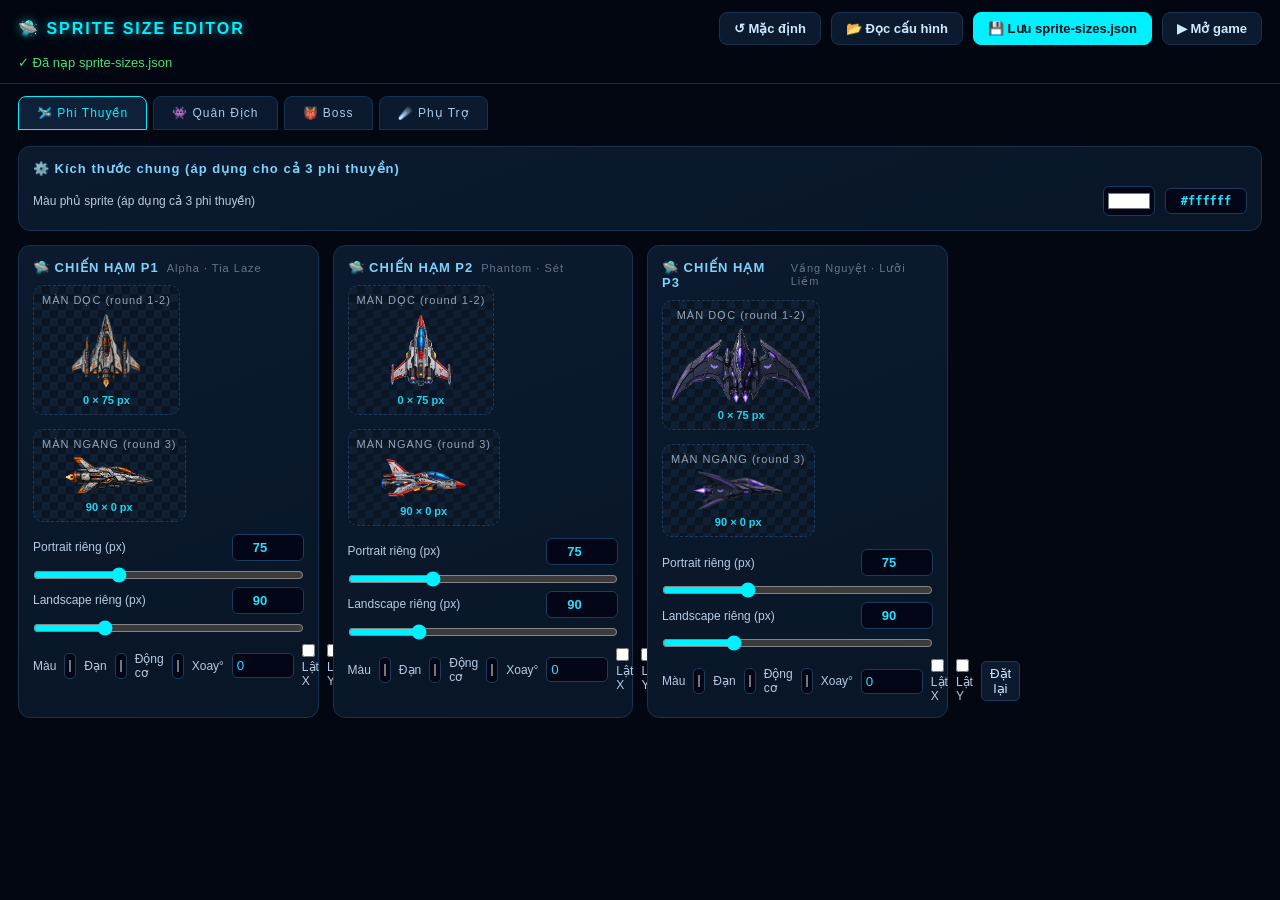
<file: project-root/sprite-editor.html>
<!DOCTYPE html>
<html lang="vi">
<head>
<meta charset="UTF-8">
<meta name="viewport" content="width=device-width, initial-scale=1.0">
<title>🛸 Sprite Size Editor - Bắn Phi Thuyền</title>
<script src="src/spriteConfig.js"></script>
<style>
    * { box-sizing: border-box; margin: 0; padding: 0; }

    body {
        background: #030712;
        color: #e2e8f0;
        font-family: "Segoe UI", Roboto, sans-serif;
        min-height: 100vh;
        padding-bottom: 40px;
    }

    header {
        position: sticky; top: 0; z-index: 50;
        display: flex; flex-wrap: wrap; align-items: center; gap: 10px;
        padding: 12px 18px;
        background: rgba(3, 7, 18, 0.94);
        border-bottom: 1px solid #16324f;
        backdrop-filter: blur(6px);
    }
    header h1 {
        font-family: "Orbitron", "Segoe UI", sans-serif;
        font-size: 16px; letter-spacing: 2px; color: #00f0ff;
        text-shadow: 0 0 10px rgba(0, 240, 255, 0.6);
        margin-right: auto;
    }
    header button, header a {
        border: 1px solid #16324f; background: #0b1a2e; color: #cfe8ff;
        padding: 8px 14px; border-radius: 8px; cursor: pointer;
        font-size: 13px; font-weight: 600; text-decoration: none; white-space: nowrap;
        transition: all .15s;
    }
    header button:hover, header a:hover { background: #12324f; color: #fff; border-color: #00f0ff; }
    header button.accent { background: #00f0ff; color: #031018; border-color: #00f0ff; }
    header button.accent:hover { background: #7ffcff; }
    #status { flex-basis: 100%; font-size: 13px; color: #7dd3fc; min-height: 16px; }
    #status.ok { color: #4ade80; }
    #status.err { color: #f87171; }

    nav#tabs {
        display: flex; gap: 6px; padding: 12px 18px 0;
        flex-wrap: wrap;
    }
    nav#tabs button {
        border: 1px solid #16324f; background: #0b1a2e; color: #aac8e8;
        padding: 9px 18px; border-radius: 8px 8px 0 0; cursor: pointer;
        font-family: "Orbitron", sans-serif; font-size: 12px; letter-spacing: 1px;
    }
    nav#tabs button.active { background: #0e2138; color: #00f0ff; border-color: #00f0ff; }

    main { padding: 16px 18px; }
    section.tabpane { display: none; }
    section.tabpane.active { display: block; }

    .grid { display: grid; grid-template-columns: repeat(auto-fill, minmax(300px, 1fr)); gap: 14px; }

    .card {
        background: linear-gradient(160deg, #0b1a2e, #081627);
        border: 1px solid #16324f;
        border-radius: 12px;
        padding: 14px;
    }
    .card h3 {
        font-family: "Orbitron", sans-serif; font-size: 13px; letter-spacing: 1px;
        color: #7dd3fc; margin-bottom: 10px;
        display: flex; align-items: center; gap: 8px;
    }
    .card h3 small { font-family: "Segoe UI", sans-serif; color: #64748b; font-weight: 400; font-size: 11px; }

    .previews { display: flex; gap: 14px; flex-wrap: wrap; margin-bottom: 12px; }
    .pv {
        border: 1px dashed #1e3a5f; border-radius: 10px;
        padding: 8px; text-align: center; background:
            repeating-conic-gradient(#0b1524 0% 25%, #0f1f34 0% 50%) 0 0 / 16px 16px;
        display: flex; flex-direction: column; align-items: center; gap: 6px;
        min-width: 120px;
    }
    .pv .cap { font-size: 11px; color: #94a3b8; letter-spacing: 1px; }
    .pv .sz { font-size: 11px; color: #22d3ee; font-weight: 700; }
    .pv img { display: block; }
    .pv canvas { display: block; }

    .ctrl { display: grid; grid-template-columns: 1fr auto; gap: 6px 12px; align-items: center; margin-top: 4px; }
    .ctrl label { font-size: 12px; color: #b6cbe3; }
    .ctrl .num { width: 72px; background: #020617; color: #27e0ff; border: 1px solid #1e3a5f;
        padding: 5px 8px; border-radius: 6px; font-size: 13px; font-weight: 700; text-align: center; }
    .ctrl input[type=range] { width: 100%; grid-column: 1 / -1; accent-color: #00f0ff; }
    .color-row { display:flex; align-items:center; gap:10px; margin-top:8px; }
    .color-row label { font-size:12px; color:#b6cbe3; flex:1; }
    .color-row input[type=color] { width:52px; height:30px; padding:2px; border:1px solid #1e3a5f; border-radius:6px; background:#020617; cursor:pointer; }
    .color-value { width:82px; background:#020617; color:#27e0ff; border:1px solid #1e3a5f; padding:5px 7px; border-radius:6px; font:700 12px monospace; text-align:center; }
    .variant-tools { display:flex; align-items:center; gap:8px; margin-top:8px; font-size:12px; color:#b6cbe3; }
    .variant-tools input[type=color] { width:42px; height:26px; padding:2px; border:1px solid #1e3a5f; border-radius:5px; background:#020617; }
    .variant-tools input[type=number] { width:62px; background:#020617; color:#27e0ff; border:1px solid #1e3a5f; padding:4px; border-radius:5px; }
    .variant-tools button { margin-left:auto; border:1px solid #1e3a5f; background:#0b1a2e; color:#cfe8ff; padding:4px 8px; border-radius:5px; cursor:pointer; }
    /* Kích thước được chỉnh riêng trong từng thẻ sprite; giữ phần đầu chỉ cho màu. */
    #pane-player > .card:first-child .ctrl, #pane-enemy > .card:first-child .ctrl { display:none; }

    .note {
        font-size: 12px; color: #64748b; line-height: 1.6;
        border: 1px dashed #1e3a5f; border-radius: 10px; padding: 10px 12px; margin-top: 8px;
    }
    .note b { color: #93c5fd; }
</style>
</head>
<body>

<header>
    <h1>🛸 SPRITE SIZE EDITOR</h1>
    <button id="btn-reset" title="Khôi phục giá trị mặc định của game">↺ Mặc định</button>
    <button id="btn-load" title="Đọc sprite-sizes.json hiện tại">📂 Đọc cấu hình</button>
    <button id="btn-save" class="accent" title="Lưu ra file sprite-sizes.json (đặt cạnh index.html)">💾 Lưu sprite-sizes.json</button>
    <a id="btn-game" href="index.html" target="_blank" title="Mở game để xem kết quả">▶ Mở game</a>
    <div id="status">Sẵn sàng. Thay đổi sẽ áp dụng cho lần tải game TIẾP THEO.</div>
</header>

<nav id="tabs">
    <button data-tab="player" class="active">🛩️ Phi Thuyền</button>
    <button data-tab="enemy">👾 Quân Địch</button>
    <button data-tab="boss">👹 Boss</button>
    <button data-tab="other">☄️ Phụ Trợ</button>
</nav>

<main>
    <!-- ============================ PHI THUYỀN ============================ -->
    <section class="tabpane active" id="pane-player">
        <div class="card" style="margin-bottom:14px">
            <h3>⚙️ Kích thước chung (áp dụng cho cả 3 phi thuyền)</h3>
            <div class="ctrl">
                <label>Phi thuyền — chiều cao trên MÀN DỌC (px)</label><input type="number" class="num" data-cat="player" data-key="portraitHeight" min="20" max="200" step="1">
                <input type="range" data-cat="player" data-key="portraitHeight" min="20" max="200" step="1">
                <label>Phi thuyền — chiều rộng trên MÀN NGANG (px)</label><input type="number" class="num" data-cat="player" data-key="landscapeWidth" min="20" max="200" step="1">
                <input type="range" data-cat="player" data-key="landscapeWidth" min="20" max="200" step="1">
                <label>Preview trong menu — chiều cao (px)</label><input type="number" class="num" data-cat="player" data-key="menuPortraitHeight" min="30" max="220" step="1">
                <input type="range" data-cat="player" data-key="menuPortraitHeight" min="30" max="220" step="1">
                <label>Preview trong menu — chiều rộng (px)</label><input type="number" class="num" data-cat="player" data-key="menuLandscapeWidth" min="40" max="300" step="1">
                <input type="range" data-cat="player" data-key="menuLandscapeWidth" min="40" max="300" step="1">
            </div>
            <div class="color-row"><label>Màu phủ sprite (áp dụng cả 3 phi thuyền)</label><input type="color" data-cat="player" data-key="tint"><input class="color-value" data-cat="player" data-key="tint" maxlength="7"></div>
        </div>

        <div class="grid" id="player-grid"></div>
    </section>

    <!-- ============================ QUÂN ĐỊCH ============================ -->
    <section class="tabpane" id="pane-enemy">
        <div class="card" style="margin-bottom:14px">
            <h3>⚙️ Kích thước chung (áp dụng cho enemy1 / enemy2 / enemy3)</h3>
            <div class="ctrl">
                <label>Quân địch — chiều cao trên MÀN DỌC (px)</label><input type="number" class="num" data-cat="enemy" data-key="portraitHeight" min="20" max="200" step="1">
                <input type="range" data-cat="enemy" data-key="portraitHeight" min="20" max="200" step="1">
                <label>Quân địch — chiều rộng trên MÀN NGANG (px)</label><input type="number" class="num" data-cat="enemy" data-key="landscapeWidth" min="20" max="200" step="1">
                <input type="range" data-cat="enemy" data-key="landscapeWidth" min="20" max="200" step="1">
            </div>
            <div class="color-row"><label>Màu phủ sprite (áp dụng cả 3 loại địch)</label><input type="color" data-cat="enemy" data-key="tint"><input class="color-value" data-cat="enemy" data-key="tint" maxlength="7"></div>
        </div>
        <div class="grid" id="enemy-grid"></div>
    </section>

    <!-- ============================ BOSS ============================ -->
    <section class="tabpane" id="pane-boss">
        <div class="card" style="margin-bottom:14px"><div class="color-row"><label>Màu phủ boss mặc định (Round 1 &amp; 3)</label><input type="color" data-cat="boss" data-key="tint"><input class="color-value" data-cat="boss" data-key="tint" maxlength="7"></div><div class="note">Boss Round 2 giữ màu đỏ/xanh riêng để phân biệt hai boss.</div></div><div class="grid" id="boss-grid"></div>
    </section>

    <!-- ============================ PHỤ TRỢ ============================ -->
    <section class="tabpane" id="pane-other">
        <div class="grid" id="other-grid"></div>
    </section>
</main>
<script>
"use strict";

let state = deepClone(window.SPRITE_DEFAULTS);
let defaults = deepClone(window.SPRITE_DEFAULTS);

/* ---------------- helper ---------------- */
const $ = s => document.querySelector(s);
const $$ = s => Array.from(document.querySelectorAll(s));

function setStatus(msg, type) {
    const el = $('#status');
    el.textContent = msg;
    el.className = type || '';
}

function bumpState(cat, key, val) {
    if (!state[cat]) state[cat] = {};
    state[cat][key] = key === 'tint' ? normalizeColor(val) : Number(val);
    refreshAll();
}

function normalizeColor(value) {
    const v = String(value || '').trim();
    return /^#[0-9a-f]{6}$/i.test(v) ? v.toLowerCase() : '#ffffff';
}

function tintFilter(hex) {
    const normalized = normalizeColor(hex);
    if (normalized === '#ffffff') return 'none';
    const n = parseInt(normalized.slice(1), 16);
    const r=(n>>16)&255, g=(n>>8)&255, b=n&255;
    const max=Math.max(r,g,b), min=Math.min(r,g,b); let h=0;
    if(max!==min){const d=max-min; h=max===r?60*((g-b)/d%6):max===g?60*((b-r)/d+2):60*((r-g)/d+4); if(h<0)h+=360;}
    return `sepia(1) saturate(5) hue-rotate(${Math.round(h-35)}deg)`;
}

function makeVariantTools(cat, variant) {
    const d = document.createElement('div'); d.className = 'variant-tools';
    d.innerHTML = '<span>Màu</span><input type="color"><span>Đạn</span><input type="color"><span>Động cơ</span><input type="color"><span>Xoay°</span><input type="number" min="-180" max="180" step="1"><label><input type="checkbox"> Lật X</label><label><input type="checkbox"> Lật Y</label><button type="button">Đặt lại</button>';
    const cfg = () => (state[cat].variants || (state[cat].variants = {}))[variant] || (state[cat].variants[variant] = {tint:'#ffffff',rotation:0,flipX:false,flipY:false});
    const colors=d.querySelectorAll('input[type=color]'), color=colors[0], bulletColor=colors[1], engineColor=colors[2], rot=d.querySelector('input[type=number]'), [flipX,flipY]=d.querySelectorAll('input[type=checkbox]'), reset=d.querySelector('button');
    const sync = () => { const c=cfg(); color.value=normalizeColor(c.tint); bulletColor.value=normalizeColor(c.bulletTint); engineColor.value=normalizeColor(c.engineTint); rot.value=Number(c.rotation)||0; flipX.checked=!!c.flipX; flipY.checked=!!c.flipY; };
    color.oninput=()=>{cfg().tint=color.value; refreshAll();}; bulletColor.oninput=()=>{cfg().bulletTint=bulletColor.value;}; engineColor.oninput=()=>{cfg().engineTint=engineColor.value;}; rot.oninput=()=>{cfg().rotation=Number(rot.value)||0; refreshAll();}; flipX.onchange=()=>{cfg().flipX=flipX.checked; refreshAll();}; flipY.onchange=()=>{cfg().flipY=flipY.checked; refreshAll();}; reset.onclick=()=>{state[cat].variants[variant]={tint:'#ffffff',bulletTint:'#ffffff',engineTint:'#ffffff',rotation:0,flipX:false,flipY:false}; sync(); refreshAll();};
    d._sync=sync; sync(); return d;
}

function portraitImg(src, label) {
    const div = document.createElement('div');
    div.className = 'pv';
    div.innerHTML = '<span class="cap">' + label + '</span><img alt="" loading="lazy"><span class="sz"></span>';
    const img = div.querySelector('img');
    img.src = src;
    img.dataset.kind = 'portrait';
    return div;
}

function landscapeImg(src, label) {
    const div = document.createElement('div');
    div.className = 'pv';
    div.innerHTML = '<span class="cap">' + label + '</span><img alt="" loading="lazy"><span class="sz"></span>';
    const img = div.querySelector('img');
    img.src = src;
    img.dataset.kind = 'landscape';
    return div;
}

function canvasPv(label, stateKey) {
    const div = document.createElement('div');
    div.className = 'pv';
    div.innerHTML = '<span class="cap">' + label + '</span><canvas width="96" height="96"></canvas><span class="sz"></span>';
    div.querySelector('canvas').dataset.kind = stateKey;
    return div;
}

function makeCard(title, sub, body) {
    const card = document.createElement('div');
    card.className = 'card';
    card.innerHTML = '<h3>' + title + (sub ? ' <small>' + sub + '</small>' : '') + '</h3>';
    card.appendChild(body);
    return card;
}

/* ---------------- preview refresh ---------------- */
function applyPreview(el, w, h, isPortrait) {
    if (isPortrait) {
        el.style.width = 'auto';
        el.style.height = h + 'px';
    } else {
        el.style.width = w + 'px';
        el.style.height = 'auto';
    }
    const cap = el.parentElement.querySelector('.sz');
    if (cap) cap.textContent = Math.round(w || 0) + ' × ' + Math.round(h || 0) + ' px';
}

function drawMeteorPv(canvas) {
    const size = state.meteor.sizeMax || 58;
    const ctx = canvas.getContext('2d');
    canvas.width = canvas.height = 96;
    const cx = 48, cy = 48;
    const scale = (size / 58) * 1.7;
    ctx.clearRect(0, 0, canvas.width, canvas.height);
    ctx.save();
    ctx.translate(cx, cy);
    ctx.scale(scale, scale);
    const g = ctx.createRadialGradient(0, -8, 2, 0, 0, 26);
    g.addColorStop(0, '#b8a894'); g.addColorStop(0.45, '#8a7a68'); g.addColorStop(0.8, '#55483c'); g.addColorStop(1, '#2e2620');
    ctx.fillStyle = g;
    ctx.beginPath();
    [[-14,-7],[8,-13],[20,-2],[15,13],[2,21],[-13,15],[-20,2]].forEach(([x,y],i)=>{
        if (i===0) ctx.moveTo(x,y); else ctx.lineTo(x,y);
    });
    ctx.closePath(); ctx.fill();
    ctx.fillStyle = 'rgba(40,32,26,0.75)';
    [[-5,-4,4],[6,4,5],[-1,9,3],[11,-2,3]].forEach(([x,y,r])=>{
        ctx.beginPath(); ctx.arc(x,y,r,0,Math.PI*2); ctx.fill();
    });
    ctx.restore();
    const cap = canvas.parentElement.querySelector('.sz');
    if (cap) cap.textContent = 'Ngang ' + state.meteor.sizeMin + ' → ' + state.meteor.sizeMax + ' px';
}

function drawShieldPv(canvas) {
    const size = state.shield.size || 95;
    const ctx = canvas.getContext('2d');
    canvas.width = canvas.height = 96;
    const cx = 48, cy = 48;
    const r = Math.max(20, Math.min(46, 46 * (size / 95)));
    ctx.clearRect(0, 0, canvas.width, canvas.height);
    const g = ctx.createRadialGradient(cx, cy, 2, cx, cy, r);
    g.addColorStop(0, 'rgba(255,255,255,0.9)');
    g.addColorStop(0.3, 'rgba(0,240,255,0.55)');
    g.addColorStop(0.75, 'rgba(0,119,255,0.25)');
    g.addColorStop(1, 'rgba(0,0,0,0)');
    ctx.fillStyle = g;
    ctx.fillRect(0, 0, canvas.width, canvas.height);
    ctx.strokeStyle = 'rgba(0,240,255,0.9)';
    ctx.lineWidth = 2;
    ctx.beginPath(); ctx.arc(cx, cy, r * 0.9, 0, Math.PI * 2); ctx.stroke();
    const cap = canvas.parentElement.querySelector('.sz');
    if (cap) cap.textContent = size + ' px';
}

function refreshAll() {
    for (let n = 1; n <= 3; n++) {
        const wrap = document.getElementById('pv-player-' + n);
        if (wrap) {
            const po = wrap.querySelector('.pv img[data-kind=portrait]');
            const la = wrap.querySelector('.pv img[data-kind=landscape]');
            if (po) applyPreview(po, 0, state.player['player' + n + 'PortraitHeight'], true);
            if (la) applyPreview(la, state.player['player' + n + 'LandscapeWidth'], 0, false);
            const tint = state.player.variants?.['player' + n]?.tint || '#ffffff';
            if (po) po.style.filter = tintFilter(tint); if (la) la.style.filter = tintFilter(tint);
        }
    }
    for (let n = 1; n <= 3; n++) {
        const wrap = document.getElementById('pv-enemy-' + n);
        if (wrap) {
            const po = wrap.querySelector('.pv img[data-kind=portrait]');
            const la = wrap.querySelector('.pv img[data-kind=landscape]');
            if (po) applyPreview(po, 0, state.enemy['enemy' + n + 'PortraitHeight'], true);
            if (la) applyPreview(la, state.enemy['enemy' + n + 'LandscapeWidth'], 0, false);
            const tint = state.enemy.variants?.['enemy' + n]?.tint || '#ffffff';
            if (po) po.style.filter = tintFilter(tint); if (la) la.style.filter = tintFilter(tint);
        }
    }
    const bossMap = {
        'boss-r1': { p: 'round1Portrait', l: 'round1Landscape' },
        'boss-r2r': { p: 'round2RedPortrait', l: 'round2RedLandscape' },
        'boss-r2g': { p: 'round2GreenPortrait', l: 'round2GreenLandscape' },
        'boss-r3': { p: 'round3Portrait', l: 'round3Landscape' }
    };
    for (const id in bossMap) {
        const wrap = document.getElementById('pv-' + id);
        if (!wrap) continue;
        const po = wrap.querySelector('.pv img[data-kind=portrait]');
        const la = wrap.querySelector('.pv img[data-kind=landscape]');
        if (po) applyPreview(po, 0, state.boss[bossMap[id].p], true);
        if (la) applyPreview(la, state.boss[bossMap[id].l], 0, false);
        const variant = ({'boss-r1':'round1','boss-r2r':'round2Red','boss-r2g':'round2Green','boss-r3':'round3'})[id];
        const tint = state.boss.variants?.[variant]?.tint || '#ffffff';
        if (po) po.style.filter = tintFilter(tint); if (la) la.style.filter = tintFilter(tint);
    }
    const satWrap = document.getElementById('pv-satellite');
    if (satWrap) {
        const img = satWrap.querySelector('.pv img');
        if (img) applyPreview(img, state.satellite.size, 0, false);
    }
    $$('canvas[data-kind=meteor]').forEach(drawMeteorPv);
    $$('canvas[data-kind=shield]').forEach(drawShieldPv);

    $$('.ctrl input[data-cat]').forEach(inp => {
        const cat = inp.dataset.cat, key = inp.dataset.key;
        const v = state[cat] && state[cat][key] !== undefined ? state[cat][key] : defaults[cat][key];
        if (String(inp.value) !== String(v)) inp.value = v;
    });
    $$('.color-row input[data-cat]').forEach(inp => {
        const cat = inp.dataset.cat, key = inp.dataset.key;
        const v = normalizeColor(state[cat] && state[cat][key] !== undefined ? state[cat][key] : defaults[cat][key]);
        if (inp.value !== v) inp.value = v;
    });
    $$('.variant-tools').forEach(d => d._sync && d._sync());
}
/* ---------------- build UI ---------------- */
function makeCtrlRow(label, cat, key, min, max) {
    const d = document.createElement('div');
    d.className = 'ctrl';
    d.innerHTML =
        '<label>' + label + '</label><input type="number" class="num" data-cat="' + cat + '" data-key="' + key + '" min="' + min + '" max="' + max + '" step="1">' +
        '<input type="range" data-cat="' + cat + '" data-key="' + key + '" min="' + min + '" max="' + max + '" step="1">';
    const num = d.querySelector('input[type=number]');
    const rng = d.querySelector('input[type=range]');
    const sync = () => {
        const v = state[cat] && state[cat][key] !== undefined ? state[cat][key] : defaults[cat][key];
        num.value = rng.value = v;
    };
    num.addEventListener('input', () => bumpState(cat, key, num.value));
    rng.addEventListener('input', () => bumpState(cat, key, rng.value));
    d._sync = sync;
    return d;
}

function shipCard(n, names) {
    const wrap = document.createElement('div');
    wrap.id = 'pv-player-' + n;
    wrap.style.display = 'contents';
    const po = portraitImg('assets/phithuyen/player' + n + 'a.png', 'MÀN DỌC (round 1-2)');
    const la = landscapeImg('assets/phithuyen/player' + n + 'b.png', 'MÀN NGANG (round 3)');
    const previews = document.createElement('div');
    previews.className = 'previews';
    previews.appendChild(po); previews.appendChild(la);
    wrap.appendChild(previews);
    wrap.appendChild(makeCtrlRow('Portrait riêng (px)', 'player', 'player' + n + 'PortraitHeight', 20, 200));
    wrap.appendChild(makeCtrlRow('Landscape riêng (px)', 'player', 'player' + n + 'LandscapeWidth', 20, 300));
    wrap.appendChild(makeVariantTools('player', 'player' + n));
    return makeCard('🛸 CHIẾN HẠM P' + n, names[n], wrap);
}

function enemyCard(n) {
    const wrap = document.createElement('div');
    wrap.id = 'pv-enemy-' + n;
    wrap.style.display = 'contents';
    const po = portraitImg('assets/phithuyen/enemy' + n + 'a.png', 'MÀN DỌC');
    const la = landscapeImg('assets/phithuyen/enemy' + n + 'b.png', 'MÀN NGANG');
    const previews = document.createElement('div');
    previews.className = 'previews';
    previews.appendChild(po); previews.appendChild(la);
    wrap.appendChild(previews);
    wrap.appendChild(makeCtrlRow('Portrait riêng (px)', 'enemy', 'enemy' + n + 'PortraitHeight', 20, 200));
    wrap.appendChild(makeCtrlRow('Landscape riêng (px)', 'enemy', 'enemy' + n + 'LandscapeWidth', 20, 300));
    wrap.appendChild(makeVariantTools('enemy', 'enemy' + n));
    const sub = n === 3 ? 'Fireball · trâu nhất' : (n === 2 ? 'Bắn ngắm · máu khá' : 'Lính thường');
    return makeCard('👾 KẺ THÙ ' + n, sub, wrap);
}
function bossCard(id, title, sub, imgA, imgB, keys) {
    const wrap = document.createElement('div');
    wrap.id = 'pv-' + id;
    wrap.style.display = 'contents';
    const po = portraitImg(imgA, 'MÀN DỌC');
    const la = landscapeImg(imgB, 'MÀN NGANG');
    const previews = document.createElement('div');
    previews.className = 'previews';
    previews.appendChild(po); previews.appendChild(la);
    wrap.appendChild(previews);
    wrap.appendChild(makeCtrlRow('Chiều cao MÀN DỌC (px)', 'boss', keys.p, 40, 600));
    wrap.appendChild(makeCtrlRow('Chiều rộng MÀN NGANG (px)', 'boss', keys.l, 40, 600));
    wrap.appendChild(makeVariantTools('boss', keys.v));
    return makeCard(title, sub, wrap);
}

function buildPlayerGrid() {
    const grid = $('#player-grid');
    grid.innerHTML = '';
    const names = { 1: 'Alpha · Tia Laze', 2: 'Phantom · Sét', 3: 'Vầng Nguyệt · Lưỡi Liềm' };
    for (let n = 1; n <= 3; n++) grid.appendChild(shipCard(n, names));
}

function buildEnemyGrid() {
    const grid = $('#enemy-grid');
    grid.innerHTML = '';
    for (let n = 1; n <= 3; n++) grid.appendChild(enemyCard(n));
}

function buildBossGrid() {
    const grid = $('#boss-grid');
    grid.innerHTML = '';
    grid.appendChild(bossCard('boss-r1', '👹 BOSS ROUND 1', 'Titan Warship', 'assets/phithuyen/boss1a.png', 'assets/phithuyen/boss1b.png',
        { p: 'round1Portrait', l: 'round1Landscape', v: 'round1' }));
    grid.appendChild(bossCard('boss-r2r', '🔴 BOSS ROUND 2', 'Tử Thần Đỏ', 'assets/phithuyen/boss2a.png', 'assets/phithuyen/boss2b.png',
        { p: 'round2RedPortrait', l: 'round2RedLandscape', v: 'round2Red' }));
    grid.appendChild(bossCard('boss-r2g', '💚 BOSS ROUND 2', 'Cyber Medic Xanh', 'assets/phithuyen/boss2a.png', 'assets/phithuyen/boss2b.png',
        { p: 'round2GreenPortrait', l: 'round2GreenLandscape', v: 'round2Green' }));
    grid.appendChild(bossCard('boss-r3', '☠️ BOSS ROUND 3', 'Omega Annihilator', 'assets/phithuyen/boss2a.png', 'assets/phithuyen/boss2b.png',
        { p: 'round3Portrait', l: 'round3Landscape', v: 'round3' }));
}
function buildOtherGrid() {
    const grid = $('#other-grid');
    grid.innerHTML = '';
    const roundCard = document.createElement('div');
    roundCard.className = 'card';
    roundCard.innerHTML = '<h3>⚙️ CẤU HÌNH TỪNG ROUND</h3><div class="note">Số quái là số xuất hiện trong mỗi wave. Tỷ lệ hồn ngọc tính theo phần trăm.</div>';
    for (let r = 1; r <= 3; r++) {
        roundCard.appendChild(document.createElement('hr'));
        roundCard.appendChild(document.createElement('h3')).textContent = 'ROUND ' + r;
        roundCard.appendChild(makeCtrlRow('Số wave', 'rounds', 'round' + r + 'Waves', 1, 100));
        roundCard.appendChild(makeCtrlRow('Số quái mỗi wave', 'rounds', 'round' + r + 'Enemies', 1, 30));
        roundCard.appendChild(makeCtrlRow('Tỷ lệ rơi hồn ngọc (%)', 'rounds', 'round' + r + 'OrbDrop', 0, 100));
    }
    grid.appendChild(roundCard);
    const mk = (id, title, sub, pv, rows) => {
        const wrap = document.createElement('div');
        wrap.id = id;
        wrap.style.display = 'contents';
        const previews = document.createElement('div');
        previews.className = 'previews';
        previews.appendChild(pv);
        wrap.appendChild(previews);
        rows.forEach(r => wrap.appendChild(r));
        grid.appendChild(makeCard(title, sub, wrap));
    };

    const metPv = canvasPv('THIÊN THẠCH', 'meteor');
    mk('pv-meteor', '☄️ THIÊN THẠCH (round 3)', 'Kích thước ngẫu nhiên trong khoảng',
        metPv,
        [makeCtrlRow('Nhỏ nhất (px)', 'meteor', 'sizeMin', 10, 150),
         makeCtrlRow('Lớn nhất (px)', 'meteor', 'sizeMax', 10, 150)]);

    const satPv = landscapeImg('assets/vatthe/vetinh.png', 'VỆ TINH');
    mk('pv-satellite', '🛰️ VỆ TINH BỊ BẮN', 'Texture assets/vatthe/vetinh.png',
        satPv,
        [makeCtrlRow('Kích thước (px)', 'satellite', 'size', 20, 200)]);

    const shPv = canvasPv('KHIÊN ĐIỆN', 'shield');
    mk('pv-shield', '🛡️ KHIÊN ĐIỆN PHẢN ĐÒN', 'Tự tạo từ particle_glow',
        shPv,
        [makeCtrlRow('Kích thước (px)', 'shield', 'size', 20, 250)]);

    const note = document.createElement('div');
    note.className = 'note';
    note.innerHTML = 'ℹ️ Các đạn như <b>LƯỠI LIỀM, TIA LAZE, CẦU LỬA</b> được vẽ bằng code trong <b>src/preload.js</b> — để chỉnh kích thước các loại đạn, hãy sửa trực tiếp trong mã nguồn (hoặc nhờ hỗ trợ thêm).';
    grid.appendChild(note);
}
/* ---------------- tabs ---------------- */
function switchTab(name) {
    $$('nav#tabs button').forEach(b => b.classList.toggle('active', b.dataset.tab === name));
    $$('section.tabpane').forEach(s => s.classList.toggle('active', s.id === 'pane-' + name));
}
$$('nav#tabs button').forEach(b => b.addEventListener('click', () => switchTab(b.dataset.tab)));

/* ---------------- actions ---------------- */
async function saveConfig() {
    const json = JSON.stringify(state, null, 2);
    let saved = false;
    try {
        if (window.showSaveFilePicker) {
            const handle = await window.showSaveFilePicker({
                suggestedName: 'sprite-sizes.json',
                types: [{ description: 'Cấu hình sprite JSON', accept: { 'application/json': ['.json'] } }]
            });
            const writable = await handle.createWritable();
            await writable.write(json);
            await writable.close();
            setStatus('✓ Đã lưu: ' + handle.name + ' — Ấn mở game & F5 để xem kết quả!', 'ok');
            saved = true;
        }
    } catch (e) {
        if (e && e.name === 'AbortError') return;
    }
    if (!saved) {
        const blob = new Blob([json], { type: 'application/json' });
        const a = document.createElement('a');
        a.href = URL.createObjectURL(blob);
        a.download = 'sprite-sizes.json';
        document.body.appendChild(a);
        a.click();
        setTimeout(() => { URL.revokeObjectURL(a.href); a.remove(); }, 1500);
        setStatus('↓ Đã tải sprite-sizes.json — đặt file CẠNH index.html rồi chơi lại.', 'ok');
    }
}

async function loadConfigFile() {
    try {
        const res = await fetch('sprite-sizes.json', { cache: 'no-store' });
        if (res.ok) {
            const saved = await res.json();
            state = deepMerge(deepClone(defaults), saved);
            setStatus('✓ Đã nạp sprite-sizes.json', 'ok');
        } else {
            setStatus('Không tìm thấy sprite-sizes.json — đang dùng mặc định.', 'err');
        }
    } catch (e) {
        setStatus('Không nạp được (file://) — dùng mặc định. Dùng http://localhost:8123/sprite-editor.html để nạp tự động.', 'err');
    }
    refreshAll();
}

function resetConfig() {
    state = deepClone(defaults);
    refreshAll();
    setStatus('↺ Đã khôi phục mặc định (bấm 💾 để lưu file).');
}

$('#btn-save').addEventListener('click', saveConfig);
$('#btn-load').addEventListener('click', loadConfigFile);
$('#btn-reset').addEventListener('click', resetConfig);

/* ---------------- init ---------------- */
function bindStaticControls() {
    $$('.ctrl input[data-cat]').forEach(inp => {
        const cat = inp.dataset.cat, key = inp.dataset.key;
        if (!cat || !key) return;
        if (inp._bound) return;
        inp._bound = true;
        inp.addEventListener('input', () => bumpState(cat, key, inp.value));
    });
}

$$('.color-row input[data-cat]').forEach(inp => {
    inp.addEventListener(inp.type === 'color' ? 'input' : 'change', () => {
        const cat = inp.dataset.cat, key = inp.dataset.key;
        bumpState(cat, key, inp.value);
    });
});

(async function init() {
    buildPlayerGrid();
    buildEnemyGrid();
    buildBossGrid();
    buildOtherGrid();
    bindStaticControls();
    await loadConfigFile();
    refreshAll();
})();
</script>
</body>
</html>
</file>
